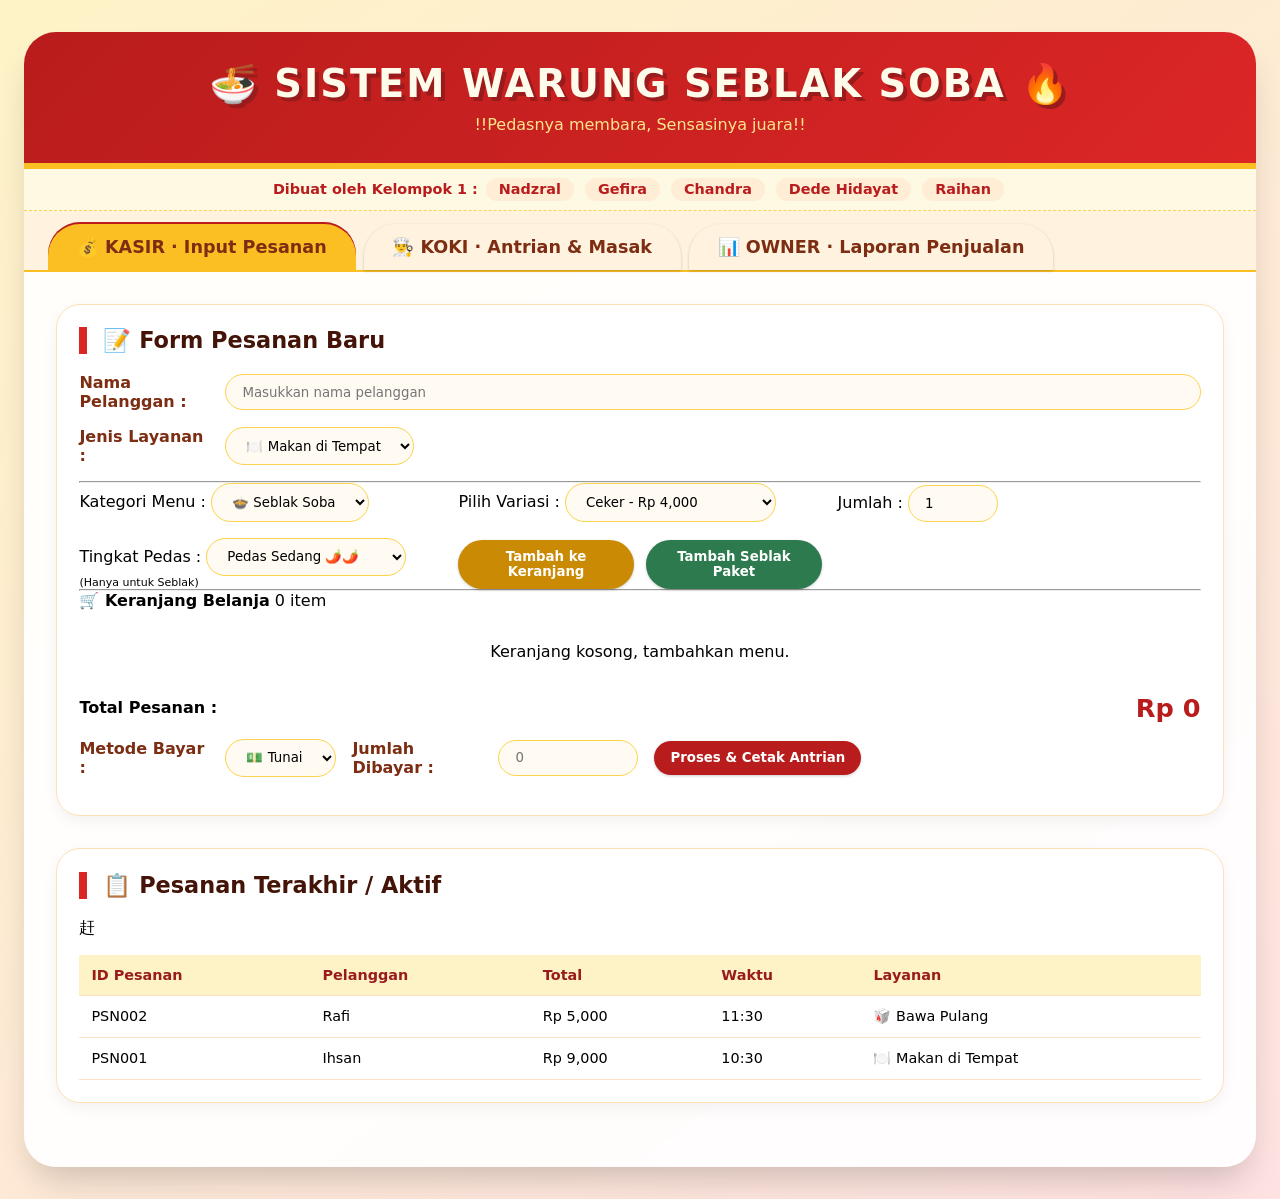
<file: index.html>
<!DOCTYPE html>
<html lang="id">
<head>
    <meta charset="UTF-8">
    <meta name="viewport" content="width=device-width, initial-scale=1.0, user-scalable=yes">
    <title>Sistem Manajemen Warung Seblak Soba</title>
    <script src="https://cdn.sheetjs.com/xlsx-0.20.2/package/dist/xlsx.full.min.js"></script>
    <style>
        * {
            margin: 0;
            padding: 0;
            box-sizing: border-box;
            font-family: 'Poppins', 'Segoe UI', system-ui, sans-serif;
        }
        body {
            background: linear-gradient(145deg, #fef3c7 0%, #fee2e2 100%);
            min-height: 100vh;
            padding: 2rem 1.5rem;
        }
        .app-container {
            max-width: 1400px;
            margin: 0 auto;
            background: rgba(255, 255, 255, 0.92);
            border-radius: 2rem;
            box-shadow: 0 20px 35px -10px rgba(0, 0, 0, 0.2);
            overflow: hidden;
            backdrop-filter: blur(2px);
        }
        .hero-header {
            background: linear-gradient(135deg, #b91c1c 0%, #dc2626 100%);
            padding: 1.8rem 2rem;
            text-align: center;
            border-bottom: 6px solid #fbbf24;
        }
        .hero-header h1 {
            font-size: 2.4rem;
            letter-spacing: 2px;
            font-weight: 800;
            color: #fffbeb;
            text-shadow: 4px 4px 0 #991b1b;
        }
        .hero-header .sub {
            font-size: 1rem;
            color: #fde68a;
            margin-top: 0.5rem;
            font-weight: 500;
        }
        .team-names {
            background: #fef9e3;
            padding: 0.6rem 1rem;
            text-align: center;
            font-weight: 600;
            color: #b91c1c;
            border-bottom: 1px dashed #fcd34d;
            font-size: 0.9rem;
        }
        .team-names span {
            background: #ffedd5;
            padding: 0.2rem 0.8rem;
            border-radius: 40px;
            margin: 0 0.2rem;
            display: inline-block;
        }
        .tab-nav {
            display: flex;
            background: #fff2df;
            border-bottom: 2px solid #fbbf24;
            gap: 0.5rem;
            padding: 0.8rem 1.5rem 0 1.5rem;
        }
        .tab-btn {
            background: transparent;
            border: none;
            padding: 0.8rem 1.8rem;
            font-size: 1.1rem;
            font-weight: 700;
            border-radius: 2rem 2rem 0 0;
            cursor: pointer;
            transition: 0.2s;
            color: #7c2d12;
            display: flex;
            align-items: center;
            gap: 8px;
        }
        .tab-btn.active {
            background: #fbbf24;
            color: #7c2d12;
            box-shadow: 0 -2px 0 #b91c1c;
        }
        .tab-btn:not(.active):hover {
            background: #fed7aa;
        }
        .tab-content {
            display: none;
            padding: 2rem;
            animation: fade 0.2s ease;
        }
        .tab-content.active {
            display: block;
        }
        @keyframes fade {
            from { opacity: 0; transform: translateY(5px);}
            to { opacity: 1; transform: translateY(0);}
        }
        .card {
            background: white;
            border-radius: 1.5rem;
            padding: 1.4rem;
            box-shadow: 0 5px 15px rgba(0,0,0,0.05);
            border: 1px solid #ffe0b5;
            margin-bottom: 2rem;
        }
        .card-title {
            font-size: 1.4rem;
            font-weight: 700;
            border-left: 8px solid #dc2626;
            padding-left: 1rem;
            margin-bottom: 1.2rem;
            color: #431407;
        }
        .form-group {
            margin-bottom: 1rem;
            display: flex;
            flex-wrap: wrap;
            align-items: center;
            gap: 1rem;
        }
        .form-group label {
            font-weight: 600;
            width: 130px;
            color: #7c2d12;
        }
        input, select, button {
            padding: 0.6rem 1rem;
            border-radius: 40px;
            border: 1px solid #fcd34d;
            background: #fffaf2;
            font-weight: 500;
        }
        button {
            background: #b91c1c;
            color: white;
            border: none;
            cursor: pointer;
            transition: 0.2s;
            font-weight: bold;
            box-shadow: 0 1px 3px rgba(0,0,0,0.2);
        }
        button:hover {
            background: #991b1b;
            transform: scale(0.97);
        }
        .btn-warning {
            background: #f59e0b;
            color: #2d1b0c;
        }
        .btn-warning:hover {
            background: #d97706;
        }
        .btn-success {
            background: #15803d;
        }
        .btn-success:hover {
            background: #166534;
        }
        table {
            width: 100%;
            border-collapse: collapse;
            margin-top: 1rem;
            font-size: 0.9rem;
        }
        th, td {
            padding: 0.75rem;
            border-bottom: 1px solid #fee2c2;
            text-align: left;
        }
        th {
            background: #fef3c7;
            color: #991b1b;
        }
        .badge {
            background: #fde68a;
            padding: 0.2rem 0.7rem;
            border-radius: 40px;
            font-weight: 600;
            font-size: 0.75rem;
        }
        .keranjang-item {
            background: #fef9e6;
            margin: 0.5rem 0;
            padding: 0.6rem;
            border-radius: 1rem;
        }
        .flex-between {
            display: flex;
            justify-content: space-between;
            align-items: center;
        }
        .total-bayar {
            font-size: 1.6rem;
            font-weight: 800;
            color: #b91c1c;
        }
        .grid-2 {
            display: grid;
            grid-template-columns: repeat(auto-fit, minmax(280px,1fr));
            gap: 1rem;
            align-items: end;
        }
        .button-group {
            display: flex;
            gap: 0.8rem;
            flex-wrap: wrap;
        }
        .modal-overlay {
            position: fixed;
            top: 0; left: 0;
            width: 100%; height: 100%;
            background: rgba(0,0,0,0.5);
            display: flex;
            justify-content: center;
            align-items: center;
            z-index: 1000;
        }
        .modal-card {
            background: white;
            max-width: 500px;
            width: 90%;
            border-radius: 1.5rem;
            padding: 1.5rem;
            border-top: 8px solid #dc2626;
            max-height: 80vh;
            overflow-y: auto;
        }
        .variasi-checkbox {
            display: flex;
            flex-wrap: wrap;
            gap: 0.5rem;
            margin: 1rem 0;
        }
        .variasi-checkbox label {
            background: #fef3c7;
            padding: 0.3rem 0.8rem;
            border-radius: 30px;
            cursor: pointer;
        }
        .struk-card {
            background: #fffef7;
            max-width: 400px;
            width: 90%;
            border-radius: 1.5rem;
            padding: 1.5rem;
            border-left: 10px solid #dc2626;
            box-shadow: 0 20px 30px black;
            font-family: monospace;
        }
        .struk-header {
            text-align: center;
            border-bottom: 1px dashed #fbbf24;
            margin-bottom: 1rem;
            padding-bottom: 0.5rem;
        }
        .struk-item {
            display: flex;
            justify-content: space-between;
            font-size: 0.9rem;
            margin: 0.3rem 0;
        }
        .struk-total {
            border-top: 1px solid #f59e0b;
            margin-top: 0.5rem;
            padding-top: 0.5rem;
            font-weight: bold;
        }
        .close-struk {
            background: #b91c1c;
            margin-top: 1rem;
            width: 100%;
        }
        @media (max-width: 720px) {
            body { padding: 1rem; }
            .tab-btn { padding: 0.5rem 1rem; font-size: 0.9rem; }
            .button-group { flex-direction: column; }
        }
    </style>
</head>
<body>
<div class="app-container">
    <div class="hero-header">
        <h1>🍜 SISTEM WARUNG SEBLAK SOBA 🔥</h1>
        <div class="sub">!!Pedasnya membara, Sensasinya juara!!</div>
    </div>
    <div class="team-names">
        Dibuat oleh Kelompok 1 : 
        <span>Nadzral</span> <span>Gefira</span> <span>Chandra</span> <span>Dede Hidayat</span> <span>Raihan</span>
    </div>

    <div class="tab-nav">
        <button class="tab-btn active" data-tab="kasir">💰 KASIR · Input Pesanan</button>
        <button class="tab-btn" data-tab="koki">👨‍🍳 KOKI · Antrian & Masak</button>
        <button class="tab-btn" data-tab="owner">📊 OWNER · Laporan Penjualan</button>
    </div>

    <div id="kasir" class="tab-content active">
        <div class="card">
            <div class="card-title">📝 Form Pesanan Baru</div>
            <div class="form-group">
                <label>Nama Pelanggan :</label>
                <input type="text" id="namaPelanggan" placeholder="Masukkan nama pelanggan" style="flex:2">
            </div>
            <div class="form-group">
                <label>Jenis Layanan :</label>
                <select id="jenisLayanan">
                    <option value="Dine In">🍽️ Makan di Tempat</option>
                    <option value="Take Away">🥡 Bawa Pulang</option>
                </select>
            </div>
            <hr>
            <div class="grid-2">
                <div>
                    <label>Kategori Menu :</label>
                    <select id="kategoriMenu">
                        <option value="MNU001">🍲 Seblak Soba</option>
                        <option value="MNU002">🥤 Minuman</option>
                    </select>
                </div>
                <div>
                    <label>Pilih Variasi :</label>
                    <select id="variasiSelect"></select>
                </div>
                <div>
                    <label>Jumlah :</label>
                    <input type="number" id="jumlahItem" value="1" min="1" style="width:90px">
                </div>
                <div>
                    <label>Tingkat Pedas :</label>
                    <select id="levelPedasSelect">
                        <option value="KPD002">Pedas Sedang 🌶️🌶️</option>
                        <option value="KPD001">Tidak Pedas</option>
                        <option value="KPD003">Sangat Pedas 🌶️🌶️🌶️</option>
                        <option value="KPD004">Ekstra Pedas 🔥🔥🔥</option>
                    </select>
                    <small id="pedasInfoNote" style="display:block; font-size:11px;">(Hanya untuk Seblak)</small>
                </div>
                <div class="button-group">
                    <button id="tambahKeranjangBtn" style="background:#ca8a04; flex:1;">Tambah ke Keranjang</button>
                    <button id="btnTambahPaket" style="background:#2c7a4d; flex:1;">Tambah Seblak Paket</button>
                </div>
            </div>
            <hr>
            <div><strong>🛒 Keranjang Belanja</strong> <span id="jumlahItemKeranjang">0</span> item</div>
            <div id="keranjangList" style="max-height: 280px; overflow-y: auto; margin: 1rem 0;"></div>
            <div class="flex-between">
                <span><strong>Total Pesanan :</strong></span>
                <span class="total-bayar" id="totalKeranjangDisplay">Rp 0</span>
            </div>
            <div class="form-group" style="margin-top: 1rem;">
                <label>Metode Bayar :</label>
                <select id="metodeBayar">
                    <option value="Tunai">💵 Tunai</option>
                    <option value="Qris">📱 QRIS</option>
                </select>
                <label>Jumlah Dibayar :</label>
                <input type="number" id="jumlahBayar" placeholder="0" style="width:140px">
                <button id="prosesCheckoutBtn" style="background:#b91c1c;">Proses & Cetak Antrian</button>
            </div>
            <div id="checkoutMessage" style="margin-top: 8px; font-weight: 500;"></div>
        </div>
        <div class="card">
            <div class="card-title">📋 Pesanan Terakhir / Aktif</div>
            <div id="pesananTerbaruPreview">Memuat data...</div>
        </div>
    </div>

    <div id="koki" class="tab-content">
        <div class="card">
            <div class="card-title">👨‍🍳 Antrian Dapur - Status Masakan</div>
            <div id="antrianKokiList" style="overflow-x:auto;"></div>
            <button id="refreshKoki" class="btn-warning" style="margin-top:1rem;">Refresh Antrian</button>
        </div>
    </div>

    <div id="owner" class="tab-content">
        <div class="card">
            <div class="card-title">📈 Laporan Keuangan & Penjualan</div>
            <div class="form-group">
                <label>Pilih Tanggal Laporan :</label>
                <input type="date" id="tanggalLaporan" value="2025-06-01">
                <button id="generateLaporanBtn">Tampilkan Laporan</button>
                <button id="downloadLaporanBtn" style="background:#2c7a4d;">Download Laporan</button>
            </div>
            <div id="laporanHasil">
                <p>Silakan pilih tanggal untuk melihat total pendapatan dan rincian menu terjual.</p>
            </div>
        </div>
    </div>
</div>

<script>
    // ---------- DATA MASTER ----------
    const variasiMenu = [
        { ID_Variasi: "VAR001", ID_Menu: "MNU001", Nama_Variasi: "Ceker", Harga: 4000 },
        { ID_Variasi: "VAR002", ID_Menu: "MNU001", Nama_Variasi: "Sosis", Harga: 2000 },
        { ID_Variasi: "VAR003", ID_Menu: "MNU001", Nama_Variasi: "Kerupuk", Harga: 1000 },
        { ID_Variasi: "VAR004", ID_Menu: "MNU001", Nama_Variasi: "Dumpling", Harga: 3000 },
        { ID_Variasi: "VAR009", ID_Menu: "MNU001", Nama_Variasi: "Kwetiau", Harga: 1500 },
        { ID_Variasi: "VAR010", ID_Menu: "MNU001", Nama_Variasi: "Makaroni", Harga: 1500 },
        { ID_Variasi: "VAR011", ID_Menu: "MNU001", Nama_Variasi: "Mie", Harga: 1500 },
        { ID_Variasi: "VAR012", ID_Menu: "MNU001", Nama_Variasi: "Sayuran", Harga: 2000 },
        { ID_Variasi: "VAR013", ID_Menu: "MNU001", Nama_Variasi: "Jamur Enoki", Harga: 2000 },
        { ID_Variasi: "VAR014", ID_Menu: "MNU001", Nama_Variasi: "Cuanki Tahu", Harga: 1000 },
        { ID_Variasi: "VAR015", ID_Menu: "MNU001", Nama_Variasi: "Siomay Kering", Harga: 500 },
        { ID_Variasi: "VAR016", ID_Menu: "MNU001", Nama_Variasi: "Sayap", Harga: 7500 },
        { ID_Variasi: "VAR005", ID_Menu: "MNU002", Nama_Variasi: "Teh", Harga: 5000 },
        { ID_Variasi: "VAR006", ID_Menu: "MNU002", Nama_Variasi: "Es Jeruk", Harga: 7000 },
        { ID_Variasi: "VAR007", ID_Menu: "MNU002", Nama_Variasi: "Es Matcha", Harga: 6000 },
        { ID_Variasi: "VAR008", ID_Menu: "MNU002", Nama_Variasi: "Kopi", Harga: 3000 }
    ];
    const tingkatPedas = [
        { ID_Kepedasan: "KPD001", Nama_Level: "Tidak Pedas", Skala: 1 },
        { ID_Kepedasan: "KPD002", Nama_Level: "Pedas Sedang", Skala: 2 },
        { ID_Kepedasan: "KPD003", Nama_Level: "Sangat Pedas", Skala: 3 },
        { ID_Kepedasan: "KPD004", Nama_Level: "Ekstra Pedas", Skala: 4 }
    ];

    let pesananArr = [], detailPesananArr = [], antrianArr = [], transaksiArr = [], strukArr = [];
    let lastLaporanData = { tanggal: "", totalPenjualan: 0, rincian: [] };
    let keranjang = [];

    function generateId(prefix, arr, field) {
        let max = 0;
        for(let item of arr) {
            let num = parseInt(item[field].replace(prefix, '')) || 0;
            if(num > max) max = num;
        }
        let next = (max+1).toString().padStart(3,'0');
        return prefix+next;
    }
    function getCurrentDateTime() {
        let now = new Date();
        let tanggal = `${now.getDate().toString().padStart(2,'0')}/${(now.getMonth()+1).toString().padStart(2,'0')}/${now.getFullYear()}`;
        let waktu = `${now.getHours().toString().padStart(2,'0')}:${now.getMinutes().toString().padStart(2,'0')}`;
        return { tanggal, waktu };
    }

    function initContohData() {
        pesananArr = [
            { ID_Pesanan: "PSN001", Tanggal: "01/06/2025", Waktu: "10:30", Nama_Pelanggan: "Ihsan", Total_Harga: 9000, Layanan: "Dine In" },
            { ID_Pesanan: "PSN002", Tanggal: "01/06/2025", Waktu: "11:30", Nama_Pelanggan: "Rafi", Total_Harga: 5000, Layanan: "Take Away" }
        ];
        detailPesananArr = [
            { ID_Detail: "DTL001", ID_Pesanan: "PSN001", ID_Menu: "MNU001", ID_Variasi: "VAR001", ID_Kepedasan: "KPD001", Jumlah: 1, Harga_Satuan: 4000, Subtotal: 4000 },
            { ID_Detail: "DTL002", ID_Pesanan: "PSN001", ID_Menu: "MNU002", ID_Variasi: "VAR005", ID_Kepedasan: null, Jumlah: 1, Harga_Satuan: 5000, Subtotal: 5000 },
            { ID_Detail: "DTL003", ID_Pesanan: "PSN002", ID_Menu: "MNU001", ID_Variasi: "VAR003", ID_Kepedasan: "KPD003", Jumlah: 5, Harga_Satuan: 1000, Subtotal: 5000 }
        ];
        antrianArr = [
            { ID_Antrian: "ANT001", ID_Pesanan: "PSN001", Nomor_Antrian: "A01", Waktu_Masuk: "10:30", Status_Antrian: "Selesai", Waktu_Selesai: "10:55" },
            { ID_Antrian: "ANT002", ID_Pesanan: "PSN002", Nomor_Antrian: "A02", Waktu_Masuk: "11:30", Status_Antrian: "Selesai", Waktu_Selesai: "11:55" }
        ];
        transaksiArr = [
            { ID_Transaksi: "TRX001", ID_Pesanan: "PSN001", Tanggal_Waktu: "01/06/2025 10:30", Jumlah_Dibayar: 10000, Metode_Bayar: "Tunai", Status: "Lunas", Kembalian: 1000 },
            { ID_Transaksi: "TRX002", ID_Pesanan: "PSN002", Tanggal_Waktu: "01/06/2025 11:30", Jumlah_Dibayar: 5000, Metode_Bayar: "Qris", Status: "Lunas", Kembalian: 0 }
        ];
        strukArr = [
            { Nomor_Struk: "STR001", ID_Transaksi: "TRX001", ID_Pesanan: "PSN001", Tanggal_Waktu: "01/06/2025 10:30", Total_Bayar: 9000, Metode_Bayar: "Tunai", Kembalian: 1000 },
            { Nomor_Struk: "STR002", ID_Transaksi: "TRX002", ID_Pesanan: "PSN002", Tanggal_Waktu: "01/06/2025 11:30", Total_Bayar: 5000, Metode_Bayar: "Qris", Kembalian: 0 }
        ];
    }
    initContohData();

    function updateVariasiSelect() {
        let kategori = document.getElementById("kategoriMenu").value;
        let filtered = variasiMenu.filter(v => v.ID_Menu === kategori);
        let select = document.getElementById("variasiSelect");
        select.innerHTML = "";
        filtered.forEach(v => {
            let opt = document.createElement("option");
            opt.value = v.ID_Variasi;
            opt.innerText = `${v.Nama_Variasi} - Rp ${v.Harga.toLocaleString()}`;
            select.appendChild(opt);
        });
        const isSeblak = (kategori === "MNU001");
        document.getElementById("levelPedasSelect").disabled = !isSeblak;
        document.getElementById("pedasInfoNote").style.opacity = isSeblak ? "1" : "0.5";
    }

    function tambahKeKeranjang() {
        let kategoriMenu = document.getElementById("kategoriMenu").value;
        let idVariasi = document.getElementById("variasiSelect").value;
        let jumlah = parseInt(document.getElementById("jumlahItem").value);
        if(isNaN(jumlah) || jumlah<1) jumlah=1;
        let variasi = variasiMenu.find(v => v.ID_Variasi === idVariasi);
        if(!variasi) return;
        let idKepedasan = document.getElementById("levelPedasSelect").value;
        let levelObj = tingkatPedas.find(l => l.ID_Kepedasan === idKepedasan);
        let namaPedas = levelObj ? levelObj.Nama_Level : "-";
        if(kategoriMenu !== "MNU001") idKepedasan = null;
        let subtotal = variasi.Harga * jumlah;
        keranjang.push({
            isPackage: false,
            ID_Menu: variasi.ID_Menu,
            ID_Variasi: variasi.ID_Variasi,
            NamaVariasi: variasi.Nama_Variasi,
            HargaSatuan: variasi.Harga,
            Jumlah: jumlah,
            ID_Kepedasan: idKepedasan,
            NamaPedas: (kategoriMenu === "MNU001" ? namaPedas : null),
            Subtotal: subtotal
        });
        renderKeranjang();
    }

    function bukaModalPaket() {
        let variasiSeblak = variasiMenu.filter(v => v.ID_Menu === "MNU001");
        let modal = document.createElement('div');
        modal.className = 'modal-overlay';
        let checkboxHtml = '';
        variasiSeblak.forEach(v => {
            checkboxHtml += `<label style="display:inline-flex; align-items:center; gap:6px;"><input type="checkbox" value="${v.ID_Variasi}" data-harga="${v.Harga}" data-nama="${v.Nama_Variasi}"> ${v.Nama_Variasi} (Rp ${v.Harga.toLocaleString()})</label>`;
        });
        modal.innerHTML = `
            <div class="modal-card">
                <h3>🍲 Tambah Paket Seblak (1 Porsi Banyak Topping)</h3>
                <div class="form-group"><label>Jumlah Porsi:</label><input type="number" id="paketJumlahPorsi" value="1" min="1" style="width:80px"></div>
                <div class="form-group"><label>Tingkat Pedas:</label><select id="paketLevelPedas">${tingkatPedas.map(l => `<option value="${l.ID_Kepedasan}">${l.Nama_Level}</option>`).join('')}</select></div>
                <div><strong>Pilih Variasi (bisa lebih dari satu):</strong></div>
                <div class="variasi-checkbox" style="display:flex; flex-wrap:wrap; gap:10px;">${checkboxHtml}</div>
                <div style="display:flex; gap:10px; justify-content:flex-end; margin-top:1rem;">
                    <button id="batalPaket" class="btn-warning">Batal</button>
                    <button id="simpanPaket" class="btn-success">Tambah ke Keranjang</button>
                </div>
            </div>
        `;
        document.body.appendChild(modal);
        modal.querySelector('#batalPaket').onclick = () => modal.remove();
        modal.querySelector('#simpanPaket').onclick = () => {
            let checkboxes = modal.querySelectorAll('input[type="checkbox"]:checked');
            if(checkboxes.length === 0) { alert("Pilih minimal satu variasi!"); return; }
            let jumlahPorsi = parseInt(modal.querySelector('#paketJumlahPorsi').value);
            if(isNaN(jumlahPorsi) || jumlahPorsi<1) jumlahPorsi=1;
            let levelPedas = modal.querySelector('#paketLevelPedas').value;
            let levelObj = tingkatPedas.find(l => l.ID_Kepedasan === levelPedas);
            let namaPedas = levelObj ? levelObj.Nama_Level : "";
            let selectedVariasi = [];
            let totalHargaPaket = 0;
            for(let cb of checkboxes) {
                let idVar = cb.value;
                let variasi = variasiMenu.find(v => v.ID_Variasi === idVar);
                if(variasi) {
                    let subtotalItem = variasi.Harga * jumlahPorsi;
                    totalHargaPaket += subtotalItem;
                    selectedVariasi.push({
                        ID_Variasi: idVar,
                        NamaVariasi: variasi.Nama_Variasi,
                        HargaSatuan: variasi.Harga,
                        JumlahPerPorsi: 1,
                        SubtotalItem: subtotalItem
                    });
                }
            }
            keranjang.push({
                isPackage: true,
                porsi: jumlahPorsi,
                levelPedasId: levelPedas,
                levelPedasNama: namaPedas,
                variasiList: selectedVariasi,
                Subtotal: totalHargaPaket,
                deskripsi: `Seblak Paket (${selectedVariasi.map(v=>v.NamaVariasi).join(', ')}) x${jumlahPorsi} porsi - Pedas: ${namaPedas}`
            });
            modal.remove();
            renderKeranjang();
        };
    }

    function renderKeranjang() {
        const container = document.getElementById("keranjangList");
        if(!container) return;
        if(keranjang.length === 0) {
            container.innerHTML = "<div style='padding:1rem; text-align:center;'>Keranjang kosong, tambahkan menu.</div>";
            document.getElementById("totalKeranjangDisplay").innerText = "Rp 0";
            document.getElementById("jumlahItemKeranjang").innerText = "0";
            return;
        }
        let html = "";
        let total = 0;
        keranjang.forEach((item, idx) => {
            total += item.Subtotal;
            if(item.isPackage) {
                html += `<div class="keranjang-item flex-between">
                            <div><strong>📦 ${item.deskripsi}</strong><br>Total: Rp ${item.Subtotal.toLocaleString()}</div>
                            <div><button class="btn-warning" onclick="hapusItemKeranjang(${idx})">✖</button></div>
                        </div>`;
            } else {
                html += `<div class="keranjang-item flex-between">
                            <div><strong>${item.NamaVariasi}</strong> x${item.Jumlah} ${item.NamaPedas ? `🌶️ ${item.NamaPedas}` : ''}<br>@${item.HargaSatuan.toLocaleString()}</div>
                            <div>Rp ${item.Subtotal.toLocaleString()} <button class="btn-warning" onclick="hapusItemKeranjang(${idx})">✖</button></div>
                        </div>`;
            }
        });
        container.innerHTML = html;
        document.getElementById("totalKeranjangDisplay").innerText = `Rp ${total.toLocaleString()}`;
        document.getElementById("jumlahItemKeranjang").innerText = keranjang.length;
    }

    window.hapusItemKeranjang = function(idx) {
        keranjang.splice(idx,1);
        renderKeranjang();
    }

    function tampilkanStruk(dataStruk, detailItems, nomorAntrian, namaPelanggan, layanan) {
        const modal = document.createElement('div');
        modal.className = 'modal-overlay';
        let itemsHtml = '';
        for(let item of detailItems) {
            let pedasTxt = item.NamaPedas ? ` (${item.NamaPedas})` : '';
            itemsHtml += `<div class="struk-item"><span>${item.NamaVariasi} x${item.Jumlah}${pedasTxt}</span><span>Rp ${item.Subtotal.toLocaleString()}</span></div>`;
        }
        modal.innerHTML = `
            <div class="struk-card">
                <div class="struk-header"><strong>🍜 SEBLAK SOBA</strong><br><small>Warung Pedas Mantap</small><div>${dataStruk.Tanggal_Waktu}</div></div>
                <div class="struk-item"><span>Nomor Struk:</span><span>${dataStruk.Nomor_Struk}</span></div>
                <div class="struk-item"><span>No Antrian:</span><span><strong>${nomorAntrian}</strong></span></div>
                <div class="struk-item"><span>Pelanggan:</span><span>${namaPelanggan}</span></div>
                <div class="struk-item"><span>Layanan:</span><span>${layanan}</span></div>
                <div style="border-top:1px dashed #fbbf24;"></div>
                ${itemsHtml}
                <div class="struk-total">
                    <div class="struk-item"><span>TOTAL</span><span>Rp ${dataStruk.Total_Bayar.toLocaleString()}</span></div>
                    <div class="struk-item"><span>Metode Bayar</span><span>${dataStruk.Metode_Bayar}</span></div>
                    <div class="struk-item"><span>Kembalian</span><span>Rp ${dataStruk.Kembalian.toLocaleString()}</span></div>
                </div>
                <div style="text-align:center; margin-top:12px;">Terima kasih!</div>
                <button class="close-struk">Tutup Struk</button>
            </div>
        `;
        document.body.appendChild(modal);
        modal.querySelector('.close-struk').onclick = () => modal.remove();
    }

    function prosesCheckout() {
        let namaPel = document.getElementById("namaPelanggan").value.trim();
        if(namaPel === "") { alert("Masukkan nama pelanggan!"); return; }
        if(keranjang.length === 0) { alert("Keranjang masih kosong!"); return; }
        let totalHarga = keranjang.reduce((sum,i)=> sum+i.Subtotal,0);
        let metode = document.getElementById("metodeBayar").value;
        let jumlahBayar = parseInt(document.getElementById("jumlahBayar").value);
        if(isNaN(jumlahBayar) || jumlahBayar < totalHarga) {
            alert(`Jumlah bayar kurang! Total belanja Rp ${totalHarga.toLocaleString()}`);
            return;
        }
        let kembalian = jumlahBayar - totalHarga;
        const { tanggal, waktu } = getCurrentDateTime();
        let idPesanan = generateId("PSN", pesananArr, "ID_Pesanan");
        let layanan = document.getElementById("jenisLayanan").value;
        
        let newPesanan = { ID_Pesanan: idPesanan, Tanggal: tanggal, Waktu: waktu, Nama_Pelanggan: namaPel, Total_Harga: totalHarga, Layanan: layanan };
        pesananArr.push(newPesanan);
        
        let detailCounter = detailPesananArr.length;
        let detailItemsUntukStruk = [];
        for(let item of keranjang) {
            if(item.isPackage) {
                for(let v of item.variasiList) {
                    let idDetail = `DTL${(++detailCounter).toString().padStart(3,'0')}`;
                    detailPesananArr.push({
                        ID_Detail: idDetail, ID_Pesanan: idPesanan, ID_Menu: "MNU001",
                        ID_Variasi: v.ID_Variasi, ID_Kepedasan: item.levelPedasId,
                        Jumlah: item.porsi, Harga_Satuan: v.HargaSatuan, Subtotal: v.SubtotalItem
                    });
                }
                detailItemsUntukStruk.push({
                    NamaVariasi: item.deskripsi,
                    Jumlah: 1,
                    NamaPedas: null,
                    Subtotal: item.Subtotal
                });
            } else {
                let idDetail = `DTL${(++detailCounter).toString().padStart(3,'0')}`;
                detailPesananArr.push({
                    ID_Detail: idDetail, ID_Pesanan: idPesanan, ID_Menu: item.ID_Menu,
                    ID_Variasi: item.ID_Variasi, ID_Kepedasan: item.ID_Kepedasan,
                    Jumlah: item.Jumlah, Harga_Satuan: item.HargaSatuan, Subtotal: item.Subtotal
                });
                detailItemsUntukStruk.push({
                    NamaVariasi: item.NamaVariasi,
                    Jumlah: item.Jumlah,
                    NamaPedas: item.NamaPedas,
                    Subtotal: item.Subtotal
                });
            }
        }
        
        let idTrx = generateId("TRX", transaksiArr, "ID_Transaksi");
        let tglWaktuStr = `${tanggal} ${waktu}`;
        transaksiArr.push({ ID_Transaksi: idTrx, ID_Pesanan: idPesanan, Tanggal_Waktu: tglWaktuStr, Jumlah_Dibayar: jumlahBayar, Metode_Bayar: metode, Status: "Lunas", Kembalian: kembalian });
        
        let maxAntrianNum = 0;
        antrianArr.forEach(a => { let num = parseInt(a.Nomor_Antrian.substring(1)); if(num>maxAntrianNum) maxAntrianNum=num; });
        let nomorBaru = `A${(maxAntrianNum+1).toString().padStart(2,'0')}`;
        let idAntrian = generateId("ANT", antrianArr, "ID_Antrian");
        antrianArr.push({ ID_Antrian: idAntrian, ID_Pesanan: idPesanan, Nomor_Antrian: nomorBaru, Waktu_Masuk: waktu, Status_Antrian: "Menunggu", Waktu_Selesai: null });
        
        let nomorStruk = generateId("STR", strukArr, "Nomor_Struk");
        let newStruk = { Nomor_Struk: nomorStruk, ID_Transaksi: idTrx, ID_Pesanan: idPesanan, Tanggal_Waktu: tglWaktuStr, Total_Bayar: totalHarga, Metode_Bayar: metode, Kembalian: kembalian };
        strukArr.push(newStruk);
        
        keranjang = [];
        renderKeranjang();
        document.getElementById("namaPelanggan").value = "";
        document.getElementById("jumlahBayar").value = "";
        document.getElementById("checkoutMessage").innerHTML = `✅ Pesanan berhasil! Antrian: ${nomorBaru} (${namaPel}) - Total Rp ${totalHarga.toLocaleString()}`;
        tampilkanStruk(newStruk, detailItemsUntukStruk, nomorBaru, namaPel, layanan);
        setTimeout(()=>{ document.getElementById("checkoutMessage").innerHTML = ""; }, 4000);
        renderPreviewPesanan();
        refreshKokiView();
    }

    function renderPreviewPesanan() {
        const container = document.getElementById("pesananTerbaruPreview");
        if (!container) return;
        if (pesananArr.length === 0) {
            container.innerHTML = "<div style='padding:1rem; text-align:center; color:#7c2d12;'>Belum ada pesanan</div>";
            return;
        }
        let pesananTerbaru = [...pesananArr].reverse().slice(0, 5);
        let html = `<table><thead>赶<th>ID Pesanan</th><th>Pelanggan</th><th>Total</th><th>Waktu</th><th>Layanan</th></tr></thead><tbody>`;
        for (let p of pesananTerbaru) {
            html += `<tr>
                        <td>${p.ID_Pesanan}</td>
                        <td>${p.Nama_Pelanggan}</td>
                        <td>Rp ${p.Total_Harga.toLocaleString()}</td>
                        <td>${p.Waktu}</td>
                        <td>${p.Layanan === 'Dine In' ? '🍽️ Makan di Tempat' : '🥡 Bawa Pulang'}</td>
                     </tr>`;
        }
        html += `</tbody></table>`;
        container.innerHTML = html;
    }

    function refreshKokiView() {
        const container = document.getElementById("antrianKokiList");
        let antrianBelumSelesai = antrianArr.filter(a => a.Status_Antrian !== "Selesai");
        if(antrianBelumSelesai.length === 0) {
            container.innerHTML = "<div style='padding: 1rem; text-align:center;'>✨ Semua pesanan sudah selesai ✨</div>";
            return;
        }
        let html = `<table><thead>赶<th>No Antrian</th><th>Pelanggan</th><th>Detail Pesanan</th><th>Status</th><th>Aksi</th></tr></thead><tbody>`;
        for(let ant of antrianBelumSelesai) {
            let pesanan = pesananArr.find(p => p.ID_Pesanan === ant.ID_Pesanan);
            let namaPel = pesanan ? pesanan.Nama_Pelanggan : "Unknown";
            let details = detailPesananArr.filter(d => d.ID_Pesanan === ant.ID_Pesanan);
            
            let groupMap = new Map();
            for(let det of details) {
                let variasi = variasiMenu.find(v => v.ID_Variasi === det.ID_Variasi);
                if(!variasi) continue;
                let key = det.ID_Menu === "MNU001" ? `seblak_${det.ID_Kepedasan || "null"}` : `minuman_${det.ID_Variasi}`;
                if(!groupMap.has(key)) {
                    groupMap.set(key, {
                        isPackage: det.ID_Menu === "MNU001",
                        items: [],
                        levelPedasId: det.ID_Kepedasan,
                        jumlahPorsi: 0
                    });
                }
                let group = groupMap.get(key);
                group.items.push({ nama: variasi.Nama_Variasi, jumlah: det.Jumlah });
                group.jumlahPorsi = det.Jumlah;
            }
            let detailText = "";
            for(let [_, group] of groupMap.entries()) {
                if(group.isPackage && group.items.length > 1) {
                    let namaVariasiList = group.items.map(i => i.nama).join(', ');
                    let levelPedasNama = "";
                    if(group.levelPedasId) {
                        let lvl = tingkatPedas.find(l => l.ID_Kepedasan === group.levelPedasId);
                        levelPedasNama = lvl ? lvl.Nama_Level : "";
                    }
                    detailText += `📦 Seblak Paket (${namaVariasiList}) x${group.jumlahPorsi} porsi - Pedas: ${levelPedasNama}<br>`;
                } else {
                    for(let item of group.items) {
                        let levelPedasNama = "";
                        if(group.levelPedasId) {
                            let lvl = tingkatPedas.find(l => l.ID_Kepedasan === group.levelPedasId);
                            levelPedasNama = lvl ? ` (${lvl.Nama_Level})` : "";
                        }
                        detailText += `• ${item.nama} x${item.jumlah}${levelPedasNama}<br>`;
                    }
                }
            }
            html += `<tr>
                        <td><span class="badge">🎫 ${ant.Nomor_Antrian}</span></td>
                        <td>${namaPel}</td>
                        <td>${detailText || '-'}</td>
                        <td>⏳ ${ant.Status_Antrian}</td>
                        <td><button class="btn-warning" onclick="selesaikanPesanan('${ant.ID_Antrian}')">✅ Selesai</button></td>
                    </tr>`;
        }
        html += `</tbody><tr>`;
        container.innerHTML = html;
    }

    window.selesaikanPesanan = function(idAntrian) {
        let idx = antrianArr.findIndex(a => a.ID_Antrian === idAntrian);
        if(idx !== -1 && antrianArr[idx].Status_Antrian !== "Selesai") {
            antrianArr[idx].Status_Antrian = "Selesai";
            let now = new Date();
            antrianArr[idx].Waktu_Selesai = `${now.getHours().toString().padStart(2,'0')}:${now.getMinutes().toString().padStart(2,'0')}`;
            refreshKokiView();
            renderPreviewPesanan();
            alert("Pesanan telah selesai & diserahkan ke pelanggan!");
        }
    };

    function generateLaporan() {
        let tglInput = document.getElementById("tanggalLaporan").value;
        if (!tglInput) return;
        let [year, month, day] = tglInput.split("-");
        let formattedTarget = `${day}/${month}/${year}`;
        let transaksiFilter = transaksiArr.filter(t => t.Tanggal_Waktu.startsWith(formattedTarget));
        if (transaksiFilter.length === 0) {
            document.getElementById("laporanHasil").innerHTML = `<div class="card">📭 Tidak ada transaksi pada tanggal ${tglInput}</div>`;
            lastLaporanData = { tanggal: tglInput, totalPenjualan: 0, rincian: [] };
            return;
        }
        let totalPenjualan = 0;
        let mapVariasi = new Map();
        for (let trx of transaksiFilter) {
            let pesan = pesananArr.find(p => p.ID_Pesanan === trx.ID_Pesanan);
            if (pesan) totalPenjualan += pesan.Total_Harga;
            let details = detailPesananArr.filter(d => d.ID_Pesanan === trx.ID_Pesanan);
            for (let det of details) {
                let variasi = variasiMenu.find(v => v.ID_Variasi === det.ID_Variasi);
                if (variasi) {
                    if (!mapVariasi.has(det.ID_Variasi)) {
                        mapVariasi.set(det.ID_Variasi, { nama: variasi.Nama_Variasi, jumlah: 0, pendapatan: 0 });
                    }
                    let data = mapVariasi.get(det.ID_Variasi);
                    data.jumlah += det.Jumlah;
                    data.pendapatan += det.Subtotal;
                }
            }
        }
        let rincianArray = [];
        let rincianHtml = `<table><thead>赶<th>Menu Variasi</th><th>Jumlah Terjual</th><th>Pendapatan</th></tr></thead><tbody>`;
        for (let [_, val] of mapVariasi.entries()) {
            rincianHtml += `<tr><td>${val.nama}</td><td>${val.jumlah}</td><td>Rp ${val.pendapatan.toLocaleString()}</td></tr>`;
            rincianArray.push({ nama: val.nama, jumlah: val.jumlah, pendapatan: val.pendapatan });
        }
        rincianHtml += `</tbody></table>`;
        document.getElementById("laporanHasil").innerHTML = `
            <div class="card">
                <strong>📅 Laporan Tanggal: ${tglInput}</strong><br>
                🧾 Total Pendapatan: <span style="font-size:1.5rem; color:#b91c1c;">Rp ${totalPenjualan.toLocaleString()}</span>
                <hr>${rincianHtml}
            </div>
        `;
        lastLaporanData = { tanggal: tglInput, totalPenjualan: totalPenjualan, rincian: rincianArray };
    }

    function downloadLaporan() {
        if (!lastLaporanData.tanggal || (lastLaporanData.rincian.length === 0 && lastLaporanData.totalPenjualan === 0)) {
            alert("Tidak ada data laporan untuk diunduh. Pastikan Anda telah memilih tanggal dan menampilkan laporan terlebih dahulu.");
            return;
        }
        let sheetData = [
            ["LAPORAN PENJUALAN SEBLAK SOBA"],
            [`Tanggal: ${lastLaporanData.tanggal}`],
            [`Total Pendapatan: Rp ${lastLaporanData.totalPenjualan.toLocaleString()}`],
            [],
            ["Rincian Penjualan per Menu Variasi"],
            ["Menu Variasi", "Jumlah Terjual", "Pendapatan (Rp)"]
        ];
        for (let item of lastLaporanData.rincian) {
            sheetData.push([item.nama, item.jumlah, item.pendapatan]);
        }
        sheetData.push([], ["Dibuat oleh Sistem Warung Seblak Soba"], [new Date().toLocaleString()]);
        const ws = XLSX.utils.aoa_to_sheet(sheetData);
        ws['!cols'] = [{wch:25}, {wch:15}, {wch:18}];
        const wb = XLSX.utils.book_new();
        XLSX.utils.book_append_sheet(wb, ws, "Laporan Penjualan");
        XLSX.writeFile(wb, `Laporan_Penjualan_${lastLaporanData.tanggal}.xlsx`);
    }

    // Event binding & init
    document.getElementById("kategoriMenu").addEventListener("change", updateVariasiSelect);
    document.getElementById("tambahKeranjangBtn").addEventListener("click", tambahKeKeranjang);
    document.getElementById("btnTambahPaket").addEventListener("click", bukaModalPaket);
    document.getElementById("prosesCheckoutBtn").addEventListener("click", prosesCheckout);
    document.getElementById("refreshKoki").addEventListener("click", refreshKokiView);
    document.getElementById("generateLaporanBtn").addEventListener("click", generateLaporan);
    document.getElementById("downloadLaporanBtn").addEventListener("click", downloadLaporan);
    updateVariasiSelect();
    renderKeranjang();
    renderPreviewPesanan();
    refreshKokiView();

    const tabs = document.querySelectorAll('.tab-btn');
    const contents = document.querySelectorAll('.tab-content');
    tabs.forEach(btn => {
        btn.addEventListener('click', () => {
            let tabId = btn.getAttribute('data-tab');
            contents.forEach(c => c.classList.remove('active'));
            tabs.forEach(b => b.classList.remove('active'));
            document.getElementById(tabId).classList.add('active');
            btn.classList.add('active');
            if (tabId === 'koki') refreshKokiView();
            if (tabId === 'owner') generateLaporan();
        });
    });
    if (document.getElementById("owner").classList.contains("active")) generateLaporan();
</script>
</body>
</html>
</file>
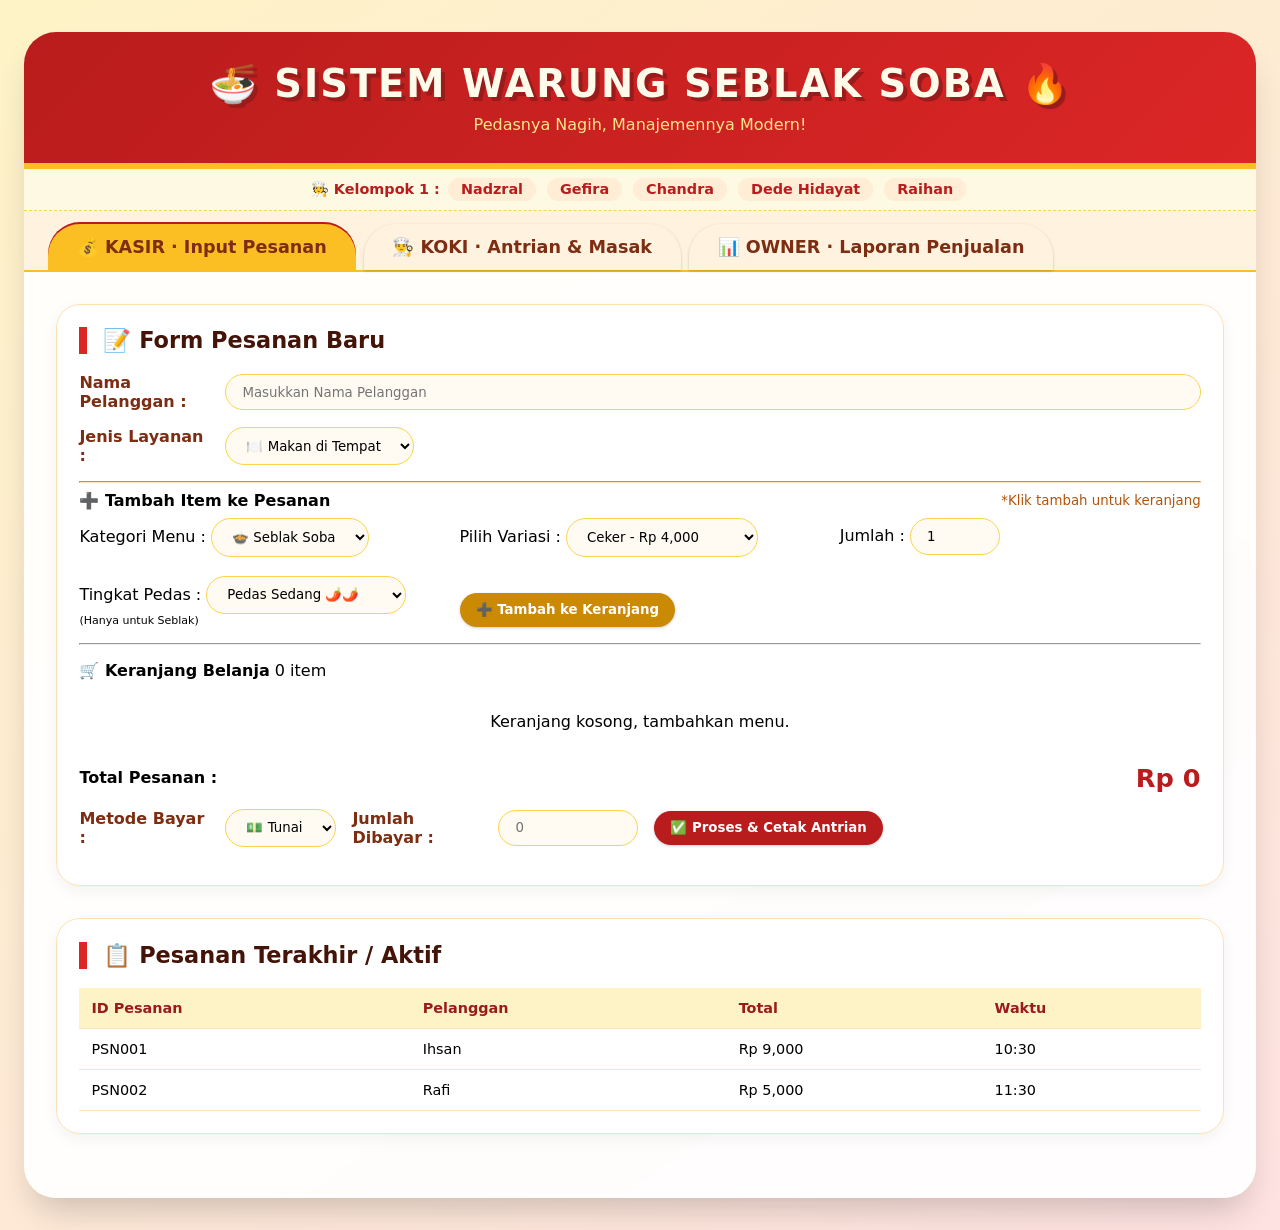
<file: seblak.html>
<!DOCTYPE html>
<html lang="id">

<head>
    <meta charset="UTF-8">
    <meta name="viewport" content="width=device-width, initial-scale=1.0, user-scalable=yes">
    <title>Sistem Manajemen Warung Seblak Soba</title>
    <style>
        * {
            margin: 0;
            padding: 0;
            box-sizing: border-box;
            font-family: 'Poppins', 'Segoe UI', system-ui, sans-serif;
        }

        body {
            background: linear-gradient(145deg, #fef3c7 0%, #fee2e2 100%);
            min-height: 100vh;
            padding: 2rem 1.5rem;
        }

        /* container utama */
        .app-container {
            max-width: 1400px;
            margin: 0 auto;
            background: rgba(255, 255, 255, 0.92);
            border-radius: 2rem;
            box-shadow: 0 20px 35px -10px rgba(0, 0, 0, 0.2);
            overflow: hidden;
            backdrop-filter: blur(2px);
        }

        /* header merah-kuning khas warung */
        .hero-header {
            background: linear-gradient(135deg, #b91c1c 0%, #dc2626 100%);
            padding: 1.8rem 2rem;
            text-align: center;
            border-bottom: 6px solid #fbbf24;
        }

        .hero-header h1 {
            font-size: 2.4rem;
            letter-spacing: 2px;
            font-weight: 800;
            color: #fffbeb;
            text-shadow: 4px 4px 0 #991b1b;
            word-break: keep-all;
        }

        .hero-header .sub {
            font-size: 1rem;
            color: #fde68a;
            margin-top: 0.5rem;
            font-weight: 500;
        }

        .team-names {
            background: #fef9e3;
            padding: 0.6rem 1rem;
            text-align: center;
            font-weight: 600;
            color: #b91c1c;
            border-bottom: 1px dashed #fcd34d;
            font-size: 0.9rem;
        }

        .team-names span {
            background: #ffedd5;
            padding: 0.2rem 0.8rem;
            border-radius: 40px;
            margin: 0 0.2rem;
            display: inline-block;
        }

        /* tab navigasi */
        .tab-nav {
            display: flex;
            background: #fff2df;
            border-bottom: 2px solid #fbbf24;
            gap: 0.5rem;
            padding: 0.8rem 1.5rem 0 1.5rem;
        }

        .tab-btn {
            background: transparent;
            border: none;
            padding: 0.8rem 1.8rem;
            font-size: 1.1rem;
            font-weight: 700;
            border-radius: 2rem 2rem 0 0;
            cursor: pointer;
            transition: 0.2s;
            color: #7c2d12;
            display: flex;
            align-items: center;
            gap: 8px;
        }

        .tab-btn i {
            font-style: normal;
            font-weight: bold;
        }

        .tab-btn.active {
            background: #fbbf24;
            color: #7c2d12;
            box-shadow: 0 -2px 0 #b91c1c;
        }

        .tab-btn:not(.active):hover {
            background: #fed7aa;
        }

        /* konten */
        .tab-content {
            display: none;
            padding: 2rem;
            animation: fade 0.2s ease;
        }

        .tab-content.active {
            display: block;
        }

        @keyframes fade {
            from {
                opacity: 0;
                transform: translateY(5px);
            }

            to {
                opacity: 1;
                transform: translateY(0);
            }
        }

        /* kartu & grid */
        .card {
            background: white;
            border-radius: 1.5rem;
            padding: 1.4rem;
            box-shadow: 0 5px 15px rgba(0, 0, 0, 0.05);
            border: 1px solid #ffe0b5;
            margin-bottom: 2rem;
        }

        .card-title {
            font-size: 1.4rem;
            font-weight: 700;
            border-left: 8px solid #dc2626;
            padding-left: 1rem;
            margin-bottom: 1.2rem;
            color: #431407;
        }

        .form-group {
            margin-bottom: 1rem;
            display: flex;
            flex-wrap: wrap;
            align-items: center;
            gap: 1rem;
        }

        .form-group label {
            font-weight: 600;
            width: 130px;
            color: #7c2d12;
        }

        input,
        select,
        button {
            padding: 0.6rem 1rem;
            border-radius: 40px;
            border: 1px solid #fcd34d;
            background: #fffaf2;
            font-weight: 500;
        }

        button {
            background: #b91c1c;
            color: white;
            border: none;
            cursor: pointer;
            transition: 0.2s;
            font-weight: bold;
            box-shadow: 0 1px 3px rgba(0, 0, 0, 0.2);
        }

        button:hover {
            background: #991b1b;
            transform: scale(0.97);
        }

        .btn-warning {
            background: #f59e0b;
            color: #2d1b0c;
        }

        .btn-warning:hover {
            background: #d97706;
        }

        table {
            width: 100%;
            border-collapse: collapse;
            margin-top: 1rem;
            font-size: 0.9rem;
        }

        th,
        td {
            padding: 0.75rem;
            border-bottom: 1px solid #fee2c2;
            text-align: left;
        }

        th {
            background: #fef3c7;
            color: #991b1b;
        }

        .badge {
            background: #fde68a;
            padding: 0.2rem 0.7rem;
            border-radius: 40px;
            font-weight: 600;
            font-size: 0.75rem;
        }

        .keranjang-item {
            background: #fef9e6;
            margin: 0.5rem 0;
            padding: 0.6rem;
            border-radius: 1rem;
        }

        .flex-between {
            display: flex;
            justify-content: space-between;
            align-items: center;
        }

        .total-bayar {
            font-size: 1.6rem;
            font-weight: 800;
            color: #b91c1c;
        }

        .grid-2 {
            display: grid;
            grid-template-columns: repeat(auto-fit, minmax(320px, 1fr));
            gap: 1.2rem;
        }

        /* style struk modal */
        .modal-overlay {
            position: fixed;
            top: 0;
            left: 0;
            width: 100%;
            height: 100%;
            background: rgba(0, 0, 0, 0.5);
            display: flex;
            justify-content: center;
            align-items: center;
            z-index: 1000;
        }

        .struk-card {
            background: #fffef7;
            max-width: 400px;
            width: 90%;
            border-radius: 1.5rem;
            padding: 1.5rem;
            border-left: 10px solid #dc2626;
            box-shadow: 0 20px 30px black;
            font-family: monospace;
        }

        .struk-header {
            text-align: center;
            border-bottom: 1px dashed #fbbf24;
            margin-bottom: 1rem;
            padding-bottom: 0.5rem;
        }

        .struk-item {
            display: flex;
            justify-content: space-between;
            font-size: 0.9rem;
            margin: 0.3rem 0;
        }

        .struk-total {
            border-top: 1px solid #f59e0b;
            margin-top: 0.5rem;
            padding-top: 0.5rem;
            font-weight: bold;
        }

        .close-struk {
            background: #b91c1c;
            margin-top: 1rem;
            width: 100%;
        }

        @media (max-width: 720px) {
            body {
                padding: 1rem;
            }

            .tab-btn {
                padding: 0.5rem 1rem;
                font-size: 0.9rem;
            }
        }
    </style>
</head>

<body>
    <div class="app-container">
        <div class="hero-header">
            <h1>🍜 SISTEM WARUNG SEBLAK SOBA 🔥</h1>
            <div class="sub">Pedasnya Nagih, Manajemennya Modern!</div>
        </div>
        <div class="team-names">
            🧑‍🍳 Kelompok 1 :
            <span>Nadzral</span> <span>Gefira</span> <span>Chandra</span> <span>Dede Hidayat</span>
            <span>Raihan</span>
        </div>

        <div class="tab-nav">
            <button class="tab-btn active" data-tab="kasir">💰 KASIR · Input Pesanan</button>
            <button class="tab-btn" data-tab="koki">👨‍🍳 KOKI · Antrian & Masak</button>
            <button class="tab-btn" data-tab="owner">📊 OWNER · Laporan Penjualan</button>
        </div>

        <!-- KASIR PANEL -->
        <div id="kasir" class="tab-content active">
            <div class="card">
                <div class="card-title">📝 Form Pesanan Baru</div>
                <div class="form-group">
                    <label>Nama Pelanggan :</label>
                    <input type="text" id="namaPelanggan" placeholder="Masukkan Nama Pelanggan" style="flex:2">
                </div>
                <div class="form-group">
                    <label>Jenis Layanan :</label>
                    <select id="jenisLayanan">
                        <option value="Dine In">🍽️ Makan di Tempat</option>
                        <option value="Take Away">🥡 Bawa Pulang</option>
                    </select>
                </div>
                <hr style="margin: 0.5rem 0; border-color:#ffe0b0;">
                <div class="flex-between" style="margin-bottom: 0.5rem;">
                    <strong>➕ Tambah Item ke Pesanan</strong>
                    <small style="color:#b45309;">*Klik tambah untuk keranjang</small>
                </div>
                <div class="grid-2">
                    <div>
                        <label>Kategori Menu :</label>
                        <select id="kategoriMenu">
                            <option value="MNU001">🍲 Seblak Soba</option>
                            <option value="MNU002">🥤 Minuman</option>
                        </select>
                    </div>
                    <div>
                        <label>Pilih Variasi :</label>
                        <select id="variasiSelect"></select>
                    </div>
                    <div>
                        <label>Jumlah :</label>
                        <input type="number" id="jumlahItem" value="1" min="1" style="width:90px">
                    </div>
                    <div>
                        <label>Tingkat Pedas :</label>
                        <select id="levelPedasSelect">
                            <option value="KPD002">Pedas Sedang 🌶️🌶️</option>
                            <option value="KPD001">Tidak Pedas</option>
                            <option value="KPD003">Sangat Pedas 🌶️🌶️🌶️</option>
                            <option value="KPD004">Ekstra Pedas 🔥🔥🔥</option>
                        </select>
                        <small id="pedasInfoNote" style="display:block; font-size:11px;">(Hanya untuk Seblak)</small>
                    </div>
                    <div style="display:flex; align-items:end;">
                        <button id="tambahKeranjangBtn" style="background:#ca8a04;">➕ Tambah ke Keranjang</button>
                    </div>
                </div>
                <hr style="margin: 1rem 0;">
                <div><strong>🛒 Keranjang Belanja</strong> <span id="jumlahItemKeranjang">0</span> item</div>
                <div id="keranjangList" style="max-height: 280px; overflow-y: auto; margin: 1rem 0;"></div>
                <div class="flex-between">
                    <span><strong>Total Pesanan :</strong></span>
                    <span class="total-bayar" id="totalKeranjangDisplay">Rp 0</span>
                </div>
                <div class="form-group" style="margin-top: 1rem;">
                    <label>Metode Bayar :</label>
                    <select id="metodeBayar">
                        <option value="Tunai">💵 Tunai</option>
                        <option value="Qris">📱 QRIS</option>
                    </select>
                    <label>Jumlah Dibayar :</label>
                    <input type="number" id="jumlahBayar" placeholder="0" style="width:140px">
                    <button id="prosesCheckoutBtn" style="background:#b91c1c;">✅ Proses & Cetak Antrian</button>
                </div>
                <div id="checkoutMessage" style="margin-top: 8px; font-weight: 500;"></div>
            </div>
            <!-- data pesanan terbaru (preview) -->
            <div class="card">
                <div class="card-title">📋 Pesanan Terakhir / Aktif</div>
                <div id="pesananTerbaruPreview">Memuat data...</div>
            </div>
        </div>

        <!-- KOKI PANEL -->
        <div id="koki" class="tab-content">
            <div class="card">
                <div class="card-title">👨‍🍳 Antrian Dapur - Status Masakan</div>
                <div id="antrianKokiList" style="overflow-x:auto;">
                    Tabel antrian akan muncul disini.
                </div>
                <button id="refreshKoki" class="btn-warning" style="margin-top:1rem;">🔄 Refresh Antrian</button>
            </div>
        </div>

        <!-- OWNER PANEL -->
        <div id="owner" class="tab-content">
            <div class="card">
                <div class="card-title">📈 Laporan Keuangan & Penjualan</div>
                <div class="form-group">
                    <label>Pilih Tanggal Laporan :</label>
                    <input type="date" id="tanggalLaporan" value="2025-06-01">
                    <button id="generateLaporanBtn">Tampilkan Laporan</button>
                </div>
                <div id="laporanHasil">
                    <p>Silakan pilih tanggal untuk melihat total pendapatan dan rincian menu terjual.</p>
                </div>
            </div>
        </div>
    </div>

    <script>
        // ---------- DATA MASTER ----------
        const variasiMenu = [
            { ID_Variasi: "VAR001", ID_Menu: "MNU001", Nama_Variasi: "Ceker", Harga: 4000 },
            { ID_Variasi: "VAR002", ID_Menu: "MNU001", Nama_Variasi: "Sosis", Harga: 2000 },
            { ID_Variasi: "VAR003", ID_Menu: "MNU001", Nama_Variasi: "Kerupuk", Harga: 1000 },
            { ID_Variasi: "VAR004", ID_Menu: "MNU001", Nama_Variasi: "Dumpling", Harga: 3000 },
            { ID_Variasi: "VAR005", ID_Menu: "MNU002", Nama_Variasi: "Teh", Harga: 5000 },
            { ID_Variasi: "VAR006", ID_Menu: "MNU002", Nama_Variasi: "Es Jeruk", Harga: 7000 },
            { ID_Variasi: "VAR007", ID_Menu: "MNU002", Nama_Variasi: "Es Matcha", Harga: 6000 },
            { ID_Variasi: "VAR008", ID_Menu: "MNU002", Nama_Variasi: "Kopi", Harga: 3000 }
        ];

        const tingkatPedas = [
            { ID_Kepedasan: "KPD001", Nama_Level: "Tidak Pedas", Skala: 1 },
            { ID_Kepedasan: "KPD002", Nama_Level: "Pedas Sedang", Skala: 2 },
            { ID_Kepedasan: "KPD003", Nama_Level: "Sangat Pedas", Skala: 3 },
            { ID_Kepedasan: "KPD004", Nama_Level: "Ekstra Pedas", Skala: 4 }
        ];

        // Data inti sistem
        let pesananArr = [];        // {ID_Pesanan, Tanggal, Waktu, Nama_Pelanggan, Total_Harga, Layanan}
        let detailPesananArr = [];  // {ID_Detail, ID_Pesanan, ID_Menu, ID_Variasi, ID_Kepedasan, Jumlah, Harga_Satuan, Subtotal}
        let antrianArr = [];        // {ID_Antrian, ID_Pesanan, Nomor_Antrian, Waktu_Masuk, Status_Antrian, Waktu_Selesai}
        let transaksiArr = [];      // {ID_Transaksi, ID_Pesanan, Tanggal_Waktu, Jumlah_Dibayar, Metode_Bayar, Status, Kembalian}
        let strukArr = [];          // Untuk menyimpan data struk sesuai ERD (Nomor_Struk, ID_Transaksi, ID_Pesanan, Tanggal_Waktu, Total_Bayar, Metode_Bayar, Kembalian)

        // Helper ID Generator
        function generateId(prefix, arr, field) {
            let max = 0;
            for (let item of arr) {
                let num = parseInt(item[field].replace(prefix, '')) || 0;
                if (num > max) max = num;
            }
            let next = (max + 1).toString().padStart(3, '0');
            return prefix + next;
        }

        // Format waktu lokal
        function getCurrentDateTime() {
            let now = new Date();
            let tanggal = `${now.getDate().toString().padStart(2, '0')}/${(now.getMonth() + 1).toString().padStart(2, '0')}/${now.getFullYear()}`;
            let waktu = `${now.getHours().toString().padStart(2, '0')}:${now.getMinutes().toString().padStart(2, '0')}`;
            return { tanggal, waktu, full: now };
        }

        // Inisialisasi data contoh dari soal
        function initContohData() {
            pesananArr = [
                { ID_Pesanan: "PSN001", Tanggal: "01/06/2025", Waktu: "10:30", Nama_Pelanggan: "Ihsan", Total_Harga: 9000, Layanan: "Dine In" },
                { ID_Pesanan: "PSN002", Tanggal: "01/06/2025", Waktu: "11:30", Nama_Pelanggan: "Rafi", Total_Harga: 5000, Layanan: "Take Away" }
            ];
            detailPesananArr = [
                { ID_Detail: "DTL001", ID_Pesanan: "PSN001", ID_Menu: "MNU001", ID_Variasi: "VAR001", ID_Kepedasan: "KPD001", Jumlah: 1, Harga_Satuan: 4000, Subtotal: 4000 },
                { ID_Detail: "DTL002", ID_Pesanan: "PSN001", ID_Menu: "MNU002", ID_Variasi: "VAR005", ID_Kepedasan: null, Jumlah: 1, Harga_Satuan: 5000, Subtotal: 5000 },
                { ID_Detail: "DTL003", ID_Pesanan: "PSN002", ID_Menu: "MNU001", ID_Variasi: "VAR003", ID_Kepedasan: "KPD003", Jumlah: 5, Harga_Satuan: 1000, Subtotal: 5000 }
            ];
            antrianArr = [
                { ID_Antrian: "ANT001", ID_Pesanan: "PSN001", Nomor_Antrian: "A01", Waktu_Masuk: "10:30", Status_Antrian: "Selesai", Waktu_Selesai: "10:55" },
                { ID_Antrian: "ANT002", ID_Pesanan: "PSN002", Nomor_Antrian: "A02", Waktu_Masuk: "11:30", Status_Antrian: "Selesai", Waktu_Selesai: "11:55" }
            ];
            transaksiArr = [
                { ID_Transaksi: "TRX001", ID_Pesanan: "PSN001", Tanggal_Waktu: "01/06/2025 10:30", Jumlah_Dibayar: 10000, Metode_Bayar: "Tunai", Status: "Lunas", Kembalian: 1000 },
                { ID_Transaksi: "TRX002", ID_Pesanan: "PSN002", Tanggal_Waktu: "01/06/2025 11:30", Jumlah_Dibayar: 5000, Metode_Bayar: "Qris", Status: "Lunas", Kembalian: 0 }
            ];
            strukArr = [
                { Nomor_Struk: "STR001", ID_Transaksi: "TRX001", ID_Pesanan: "PSN001", Tanggal_Waktu: "01/06/2025 10:30", Total_Bayar: 10000, Metode_Bayar: "Tunai", Kembalian: 1000 },
                { Nomor_Struk: "STR002", ID_Transaksi: "TRX002", ID_Pesanan: "PSN002", Tanggal_Waktu: "01/06/2025 11:30", Total_Bayar: 5000, Metode_Bayar: "Qris", Kembalian: 0 }
            ];
        }
        initContohData();

        // Keranjang sementara untuk kasir
        let keranjang = []; // { ID_Menu, ID_Variasi, NamaVariasi, HargaSatuan, Jumlah, ID_Kepedasan, NamaPedas, Subtotal }
        let currentNamaPelanggan = "";
        let currentLayanan = "Dine In";

        // Render variasi berdasarkan kategori menu
        function updateVariasiSelect() {
            let kategori = document.getElementById("kategoriMenu").value;
            let filtered = variasiMenu.filter(v => v.ID_Menu === kategori);
            let select = document.getElementById("variasiSelect");
            select.innerHTML = "";
            filtered.forEach(v => {
                let opt = document.createElement("option");
                opt.value = v.ID_Variasi;
                opt.innerText = `${v.Nama_Variasi} - Rp ${v.Harga.toLocaleString()}`;
                select.appendChild(opt);
            });
            const isSeblak = (kategori === "MNU001");
            document.getElementById("levelPedasSelect").disabled = !isSeblak;
            document.getElementById("pedasInfoNote").style.opacity = isSeblak ? "1" : "0.5";
        }

        // tambah keranjang
        function tambahKeKeranjang() {
            let kategoriMenu = document.getElementById("kategoriMenu").value;
            let idVariasi = document.getElementById("variasiSelect").value;
            let jumlah = parseInt(document.getElementById("jumlahItem").value);
            if (isNaN(jumlah) || jumlah < 1) jumlah = 1;
            let variasi = variasiMenu.find(v => v.ID_Variasi === idVariasi);
            if (!variasi) return;
            let idKepedasan = document.getElementById("levelPedasSelect").value;
            let levelObj = tingkatPedas.find(l => l.ID_Kepedasan === idKepedasan);
            let namaPedas = levelObj ? levelObj.Nama_Level : "-";
            if (kategoriMenu !== "MNU001") idKepedasan = null;
            let subtotal = variasi.Harga * jumlah;
            keranjang.push({
                ID_Menu: variasi.ID_Menu,
                ID_Variasi: variasi.ID_Variasi,
                NamaVariasi: variasi.Nama_Variasi,
                HargaSatuan: variasi.Harga,
                Jumlah: jumlah,
                ID_Kepedasan: idKepedasan,
                NamaPedas: (kategoriMenu === "MNU001" ? namaPedas : null),
                Subtotal: subtotal
            });
            renderKeranjang();
        }

        function renderKeranjang() {
            const container = document.getElementById("keranjangList");
            if (!container) return;
            if (keranjang.length === 0) {
                container.innerHTML = "<div style='padding:1rem; text-align:center;'>Keranjang kosong, tambahkan menu.</div>";
                document.getElementById("totalKeranjangDisplay").innerText = "Rp 0";
                document.getElementById("jumlahItemKeranjang").innerText = "0";
                return;
            }
            let html = "";
            let total = 0;
            keranjang.forEach((item, idx) => {
                total += item.Subtotal;
                html += `<div class="keranjang-item flex-between">
                        <div><strong>${item.NamaVariasi}</strong> x${item.Jumlah} ${item.NamaPedas ? `🌶️ ${item.NamaPedas}` : ''}<br>@${item.HargaSatuan.toLocaleString()}</div>
                        <div>Rp ${item.Subtotal.toLocaleString()} <button class="btn-warning" style="padding:2px 8px;" onclick="hapusItemKeranjang(${idx})">✖</button></div>
                    </div>`;
            });
            container.innerHTML = html;
            document.getElementById("totalKeranjangDisplay").innerText = `Rp ${total.toLocaleString()}`;
            document.getElementById("jumlahItemKeranjang").innerText = keranjang.length;
        }

        window.hapusItemKeranjang = function (idx) {
            keranjang.splice(idx, 1);
            renderKeranjang();
        }

        // Fungsi menampilkan struk (modal)
        function tampilkanStruk(dataStruk, detailItems, nomorAntrian, namaPelanggan, layanan) {
            // Buat overlay modal
            const modal = document.createElement('div');
            modal.className = 'modal-overlay';
            let itemsHtml = '';
            for (let item of detailItems) {
                let pedasTxt = item.NamaPedas ? ` (${item.NamaPedas})` : '';
                itemsHtml += `<div class="struk-item"><span>${item.NamaVariasi} x${item.Jumlah}${pedasTxt}</span><span>Rp ${item.Subtotal.toLocaleString()}</span></div>`;
            }
            modal.innerHTML = `
            <div class="struk-card">
                <div class="struk-header">
                    <strong>🍜 SEBLAK SOBA</strong><br>
                    <small>Warung Pedas Mantap</small>
                    <div>${dataStruk.Tanggal_Waktu}</div>
                </div>
                <div class="struk-item"><span>Nomor Struk:</span><span>${dataStruk.Nomor_Struk}</span></div>
                <div class="struk-item"><span>No Antrian:</span><span><strong>${nomorAntrian}</strong></span></div>
                <div class="struk-item"><span>Pelanggan:</span><span>${namaPelanggan}</span></div>
                <div class="struk-item"><span>Layanan:</span><span>${layanan}</span></div>
                <div style="border-top:1px dashed #fbbf24; margin:8px 0;"></div>
                ${itemsHtml}
                <div class="struk-total">
                    <div class="struk-item"><span>TOTAL</span><span>Rp ${dataStruk.Total_Bayar.toLocaleString()}</span></div>
                    <div class="struk-item"><span>Metode Bayar</span><span>${dataStruk.Metode_Bayar}</span></div>
                    <div class="struk-item"><span>Kembalian</span><span>Rp ${dataStruk.Kembalian.toLocaleString()}</span></div>
                </div>
                <div style="text-align:center; margin-top:12px; font-size:11px;">Terima kasih! Selamat menikmati.</div>
                <button class="close-struk">Tutup Struk</button>
            </div>
        `;
            document.body.appendChild(modal);
            modal.querySelector('.close-struk').addEventListener('click', () => modal.remove());
            modal.addEventListener('click', (e) => { if (e.target === modal) modal.remove(); });
        }

        // Proses checkout: simpan pesanan, transaksi, antrian, dan cetak struk
        function prosesCheckout() {
            let namaPel = document.getElementById("namaPelanggan").value.trim();
            if (namaPel === "") { alert("Masukkan nama pelanggan!"); return; }
            if (keranjang.length === 0) { alert("Keranjang masih kosong!"); return; }
            let totalHarga = keranjang.reduce((sum, i) => sum + i.Subtotal, 0);
            let metode = document.getElementById("metodeBayar").value;
            let jumlahBayar = parseInt(document.getElementById("jumlahBayar").value);
            if (isNaN(jumlahBayar) || jumlahBayar < totalHarga) {
                alert(`Jumlah bayar kurang! Total belanja Rp ${totalHarga.toLocaleString()}`);
                return;
            }
            let kembalian = jumlahBayar - totalHarga;
            const { tanggal, waktu, full } = getCurrentDateTime();
            let idPesanan = generateId("PSN", pesananArr, "ID_Pesanan");
            let layanan = document.getElementById("jenisLayanan").value;
            // simpan pesanan
            let newPesanan = {
                ID_Pesanan: idPesanan,
                Tanggal: tanggal,
                Waktu: waktu,
                Nama_Pelanggan: namaPel,
                Total_Harga: totalHarga,
                Layanan: layanan
            };
            pesananArr.push(newPesanan);
            // simpan detail
            let detailCounter = detailPesananArr.length;
            for (let item of keranjang) {
                let idDetail = `DTL${(++detailCounter).toString().padStart(3, '0')}`;
                detailPesananArr.push({
                    ID_Detail: idDetail,
                    ID_Pesanan: idPesanan,
                    ID_Menu: item.ID_Menu,
                    ID_Variasi: item.ID_Variasi,
                    ID_Kepedasan: item.ID_Kepedasan,
                    Jumlah: item.Jumlah,
                    Harga_Satuan: item.HargaSatuan,
                    Subtotal: item.Subtotal
                });
            }
            // transaksi
            let idTrx = generateId("TRX", transaksiArr, "ID_Transaksi");
            let tglWaktuStr = `${tanggal} ${waktu}`;
            let newTransaksi = {
                ID_Transaksi: idTrx,
                ID_Pesanan: idPesanan,
                Tanggal_Waktu: tglWaktuStr,
                Jumlah_Dibayar: jumlahBayar,
                Metode_Bayar: metode,
                Status: "Lunas",
                Kembalian: kembalian
            };
            transaksiArr.push(newTransaksi);
            // antrian
            let maxAntrianNum = 0;
            antrianArr.forEach(a => { let num = parseInt(a.Nomor_Antrian.substring(1)); if (num > maxAntrianNum) maxAntrianNum = num; });
            let nomorBaru = `A${(maxAntrianNum + 1).toString().padStart(2, '0')}`;
            let idAntrian = generateId("ANT", antrianArr, "ID_Antrian");
            let newAntrian = {
                ID_Antrian: idAntrian,
                ID_Pesanan: idPesanan,
                Nomor_Antrian: nomorBaru,
                Waktu_Masuk: waktu,
                Status_Antrian: "Menunggu",
                Waktu_Selesai: null
            };
            antrianArr.push(newAntrian);
            // struk
            let nomorStruk = generateId("STR", strukArr, "Nomor_Struk");
            let newStruk = {
                Nomor_Struk: nomorStruk,
                ID_Transaksi: idTrx,
                ID_Pesanan: idPesanan,
                Tanggal_Waktu: tglWaktuStr,
                Total_Bayar: jumlahBayar,
                Metode_Bayar: metode,
                Kembalian: kembalian
            };
            strukArr.push(newStruk);

            // Simpan salinan detail items untuk struk
            const detailItemsUntukStruk = keranjang.map(item => ({
                NamaVariasi: item.NamaVariasi,
                Jumlah: item.Jumlah,
                NamaPedas: item.NamaPedas,
                Subtotal: item.Subtotal
            }));

            // kosongkan keranjang dan form
            keranjang = [];
            renderKeranjang();
            document.getElementById("namaPelanggan").value = "";
            document.getElementById("jumlahBayar").value = "";
            document.getElementById("checkoutMessage").innerHTML = `✅ Pesanan berhasil! Antrian: ${nomorBaru} (${namaPel}) - Total Rp ${totalHarga.toLocaleString()}`;

            // TAMPILKAN STRUK SESUAI ERD
            tampilkanStruk(newStruk, detailItemsUntukStruk, nomorBaru, namaPel, layanan);

            setTimeout(() => { document.getElementById("checkoutMessage").innerHTML = ""; }, 4000);
            renderPreviewPesanan();
            refreshKokiView();
        }

        function renderPreviewPesanan() {
            let container = document.getElementById("pesananTerbaruPreview");
            if (!container) return;
            if (pesananArr.length === 0) { container.innerHTML = "<i>Belum ada pesanan</i>"; return; }
            let html = `<table><thead><tr><th>ID Pesanan</th><th>Pelanggan</th><th>Total</th><th>Waktu</th></tr></thead><tbody>`;
            pesananArr.slice(-4).forEach(p => {
                html += `<tr><td>${p.ID_Pesanan}</td><td>${p.Nama_Pelanggan}</td><td>Rp ${p.Total_Harga.toLocaleString()}</td><td>${p.Waktu}</td></tr>`;
            });
            html += `</tbody></table>`;
            container.innerHTML = html;
        }

        // KOKI : tampilkan antrian yang belum selesai (status Menunggu)
        function refreshKokiView() {
            const container = document.getElementById("antrianKokiList");
            let antrianBelumSelesai = antrianArr.filter(a => a.Status_Antrian !== "Selesai");
            if (antrianBelumSelesai.length === 0) {
                container.innerHTML = "<div style='padding: 1rem; text-align:center;'>✨ Semua pesanan sudah selesai ✨</div>";
                return;
            }
            let html = `<table><thead><tr><th>No Antrian</th><th>Pelanggan</th><th>Detail Pesanan</th><th>Status</th><th>Aksi</th></tr></thead><tbody>`;
            for (let ant of antrianBelumSelesai) {
                let pesanan = pesananArr.find(p => p.ID_Pesanan === ant.ID_Pesanan);
                let namaPel = pesanan ? pesanan.Nama_Pelanggan : "Unknown";
                let details = detailPesananArr.filter(d => d.ID_Pesanan === ant.ID_Pesanan);
                let detailText = "";
                for (let det of details) {
                    let variasi = variasiMenu.find(v => v.ID_Variasi === det.ID_Variasi);
                    let namaVar = variasi ? variasi.Nama_Variasi : "Menu";
                    let level = "";
                    if (det.ID_Kepedasan) {
                        let lvl = tingkatPedas.find(l => l.ID_Kepedasan === det.ID_Kepedasan);
                        level = lvl ? ` (${lvl.Nama_Level})` : "";
                    }
                    detailText += `${namaVar} x${det.Jumlah}${level}<br>`;
                }
                html += `<tr>
                        <td><span class="badge">🎫 ${ant.Nomor_Antrian}</span></td>
                        <td>${namaPel}</td>
                        <td>${detailText}</td>
                        <td>⏳ ${ant.Status_Antrian}</td>
                        <td><button class="btn-warning" onclick="selesaikanPesanan('${ant.ID_Antrian}')">✅ Selesai</button></td>
                    </tr>`;
            }
            html += `</tbody></table>`;
            container.innerHTML = html;
        }

        window.selesaikanPesanan = function (idAntrian) {
            let antrianIdx = antrianArr.findIndex(a => a.ID_Antrian === idAntrian);
            if (antrianIdx !== -1 && antrianArr[antrianIdx].Status_Antrian !== "Selesai") {
                antrianArr[antrianIdx].Status_Antrian = "Selesai";
                let now = new Date();
                antrianArr[antrianIdx].Waktu_Selesai = `${now.getHours()}:${now.getMinutes()}`;
                refreshKokiView();
                renderPreviewPesanan();
                alert("Pesanan telah selesai & diserahkan ke pelanggan!");
            }
        }

        // OWNER: laporan berdasarkan tanggal
        function generateLaporan() {
            let tglInput = document.getElementById("tanggalLaporan").value;
            if (!tglInput) return;
            let [year, month, day] = tglInput.split("-");
            let formattedTarget = `${day}/${month}/${year}`;
            let transaksiFilter = transaksiArr.filter(t => t.Tanggal_Waktu.startsWith(formattedTarget));
            if (transaksiFilter.length === 0) {
                document.getElementById("laporanHasil").innerHTML = `<div class="card">📭 Tidak ada transaksi pada tanggal ${tglInput}</div>`;
                return;
            }
            let totalPenjualan = 0;
            let mapVariasi = new Map();
            for (let trx of transaksiFilter) {
                let pesan = pesananArr.find(p => p.ID_Pesanan === trx.ID_Pesanan);
                if (pesan) totalPenjualan += pesan.Total_Harga;
                let details = detailPesananArr.filter(d => d.ID_Pesanan === trx.ID_Pesanan);
                for (let det of details) {
                    let variasi = variasiMenu.find(v => v.ID_Variasi === det.ID_Variasi);
                    if (variasi) {
                        let nama = variasi.Nama_Variasi;
                        if (!mapVariasi.has(det.ID_Variasi)) mapVariasi.set(det.ID_Variasi, { nama, jumlah: 0, pendapatan: 0 });
                        let data = mapVariasi.get(det.ID_Variasi);
                        data.jumlah += det.Jumlah;
                        data.pendapatan += det.Subtotal;
                    }
                }
            }
            let rincianHtml = `<table><thead><tr><th>Menu Variasi</th><th>Jumlah Terjual</th><th>Pendapatan</th></tr></thead><tbody>`;
            for (let [_, val] of mapVariasi.entries()) {
                rincianHtml += `<tr><td>${val.nama}</td><td>${val.jumlah}</td><td>Rp ${val.pendapatan.toLocaleString()}</td></tr>`;
            }
            rincianHtml += `</tbody></table>`;
            document.getElementById("laporanHasil").innerHTML = `
            <div class="card">
                <strong>📅 Laporan Tanggal: ${tglInput}</strong><br>
                🧾 Total Pendapatan: <span style="font-size:1.5rem; color:#b91c1c;">Rp ${totalPenjualan.toLocaleString()}</span>
                <hr>${rincianHtml}
            </div>
        `;
        }

        // event binding & init
        document.getElementById("kategoriMenu").addEventListener("change", updateVariasiSelect);
        document.getElementById("tambahKeranjangBtn").addEventListener("click", tambahKeKeranjang);
        document.getElementById("prosesCheckoutBtn").addEventListener("click", prosesCheckout);
        document.getElementById("refreshKoki")?.addEventListener("click", refreshKokiView);
        document.getElementById("generateLaporanBtn")?.addEventListener("click", generateLaporan);
        updateVariasiSelect();
        renderKeranjang();
        renderPreviewPesanan();
        refreshKokiView();
        // tab switching
        const tabs = document.querySelectorAll('.tab-btn');
        const contents = document.querySelectorAll('.tab-content');
        tabs.forEach(btn => {
            btn.addEventListener('click', () => {
                let tabId = btn.getAttribute('data-tab');
                contents.forEach(c => c.classList.remove('active'));
                tabs.forEach(b => b.classList.remove('active'));
                document.getElementById(tabId).classList.add('active');
                btn.classList.add('active');
                if (tabId === 'koki') refreshKokiView();
                if (tabId === 'owner') generateLaporan();
            });
        });
        setTimeout(() => { if (document.getElementById("owner").classList.contains("active")) generateLaporan(); }, 100);
    </script>
</body>

</html>
</file>
